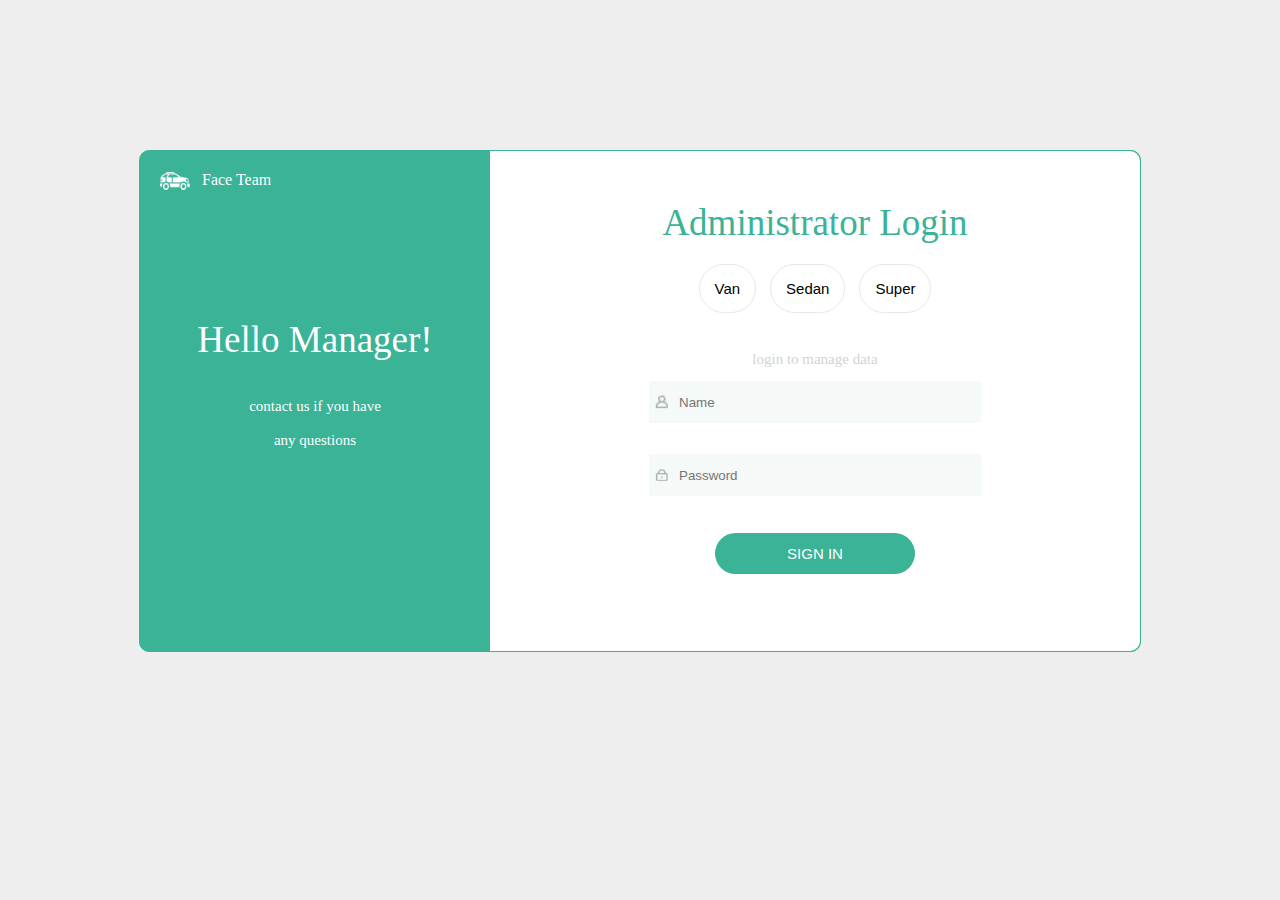
<file: web/login.html>
<!DOCTYPE html>
<html lang="zh-cn">
<head>
    <title>“快租车”管理员登陆</title>
    <meta charset="UTF-8">
    <link rel="stylesheet" href="css/login.css" type="text/css">
    <script>
        //防止页面后退
        history.pushState(null, null, document.URL);
        window.addEventListener('popstate', function () {
            history.pushState(null, null, document.URL);
        });
    </script>
</head>
<body>
    <div class="contain">
        <div class="left">
            <div class="app">
                <img src="./images/car.png" width="30px" height="18px" align="center"/>&nbsp;&nbsp;&nbsp;Face Team
            </div>
            <div class="head"><p>Hello Manager!</p></div>
            <p class="text">
                <a href="mailto:1109341723@qq.com">contact us</a>&nbsp;if you have<br/><br/>
                any questions
            </p>
        </div>
        <div class="right">
            <div class="head">Administrator Login</div>
            <div class="blank">
                <div class="picture">
                    <button class="button3">Van</button>
                    <button class="button3">Sedan</button>
                    <button class="button3">Super</button>
                </div>
                <div class="text"><p>login to manage data</p></div>
            </div>
            <div class="login">
                <form action="loginServlet" method="post">
                    <table>
                        <tr>
                            <td class="box"><input class="name" name="name" type="text" placeholder="Name" onfocus="this.placeholder=''" onblur="this.placeholder='Name'"></td>
                        </tr>
                        <tr><td height="15px"></td></tr>
                        <tr>
                            <td class="box"><input class="password" name="password" type="password" placeholder="Password" onfocus="this.placeholder=''" onblur="this.placeholder='Password'"></td>
                        </tr>
                        <tr><td height="25px"></td></tr>
                        <tr>
                            <td><button class="button1" style="vertical-align:middle"><span>SIGN IN</span></button></td>
                        </tr>
                    </table>
                </form>
            </div>
        </div>
    </div>
</body>
</html>
</file>
<file: web/css/login.css>
body {
    background-color: #eee;
}
/* 盒子模型 */
.contain {
    margin: 150px auto;
    height: 500px;
    background-color: #3AB397;
    border: 0.2px solid #3AB397;
    border-radius: 10px 10px 10px 10px;
    color: #3AB397;
    min-width: 800px;
    max-width: 1000px;
}
/* 左边部分 */
.left {
    width: 35%;
    height: 400px;
    padding-bottom: 100px;
    float: left;
    text-align: center;
    font-family: Candara ;
    color: White;
}
.app {
    height: 110px;
    padding-top: 20px;
    padding-left: 20px;
    text-align: left;
}
/* 右边部分 */
.right {
    width: 65%;
    height: 400px;
    padding-top: 50px;
    padding-bottom: 50px;
    border-top-right-radius: 10px;
    border-bottom-right-radius: 10px;
    float: left;
    background-color: white;
    text-align: center;
}
/* 文字标题样式 右-左 */
.head {
    text-align: center;
    color: #3AB397;
    font-size: 37px;
}
.head p {
    color: white;
}
/* 提示语部分 */
.blank {
    height: 130px;
}
.picture {
    height: 92px;
}
.text {
    text-align: center;
    color: white;
    font-size: 15px;
    height: 20px;
}
.text p {
    color: lightgrey;
}
a {
    color: white;
}
a:link {
    text-decoration: none;
}
a:hover {
    text-decoration: underline;
}
/* 右边登陆部分 */
.login {
    text-align: center;
}
table {
    width: 100%;
}
table tr td {
    text-align: center;
}
/* 文本框样式 */
.box{
    height: 50px;
    background: transparent;
}
.box .name{
    background-color: #F5F9F7;
    border: none;
    height: 40px;
    width: 300px;
    padding-left: 30px;

    background: url("../images/people.png") no-repeat;
    background-color: #F5F9F7;
    background-position: 3px;
    background-size:22px 15px;

    outline: none;
}
.box .password {
    background-color: #F5F9F7;
    border: none;
    height: 40px;
    width: 300px;
    padding-left: 30px;

    background: url("../images/pw.png") no-repeat;
    background-color: #F5F9F7;
    background-position: 3px;
    background-size:20px 15px;

    outline: none;
}
/* 按钮样式 */
.button1{
    background-color: #3AB397;
    border: none;
    color: white;
    width: 200px;
    padding: 12px;
    font-size: 15px;
    border-radius:25px;

    display: inline-block;
    transition: all 0.5s;
    cursor: pointer;
}
.button1 span {
    cursor: pointer;
    display: inline-block;
    position: relative;
    transition: 0.5s;
}
.button1 span:after {
    content: '»';
    position: absolute;
    opacity: 0;
    top: 0;
    right: -20px;
    transition: 0.5s;
}
.button1:hover span {
    padding-right: 25px;
}
.button1:hover span:after {
    opacity: 1;
    right: 0;
}
.button3 {
    padding: 15px;
    margin: 20px 5px;
    text-align: center;
    text-decoration: none;
    display: inline-block;
    font-size: 15px;

    -webkit-transition-duration: 0.4s; /* Safari */
    transition-duration: 0.4s;
    cursor: pointer;

    background-color: white;
    color: black;
    border: 1px solid #e7e7e7;
    border-radius: 25px;
}
.button3:hover {
    background-color: #e7e7e7;
}
</file>
